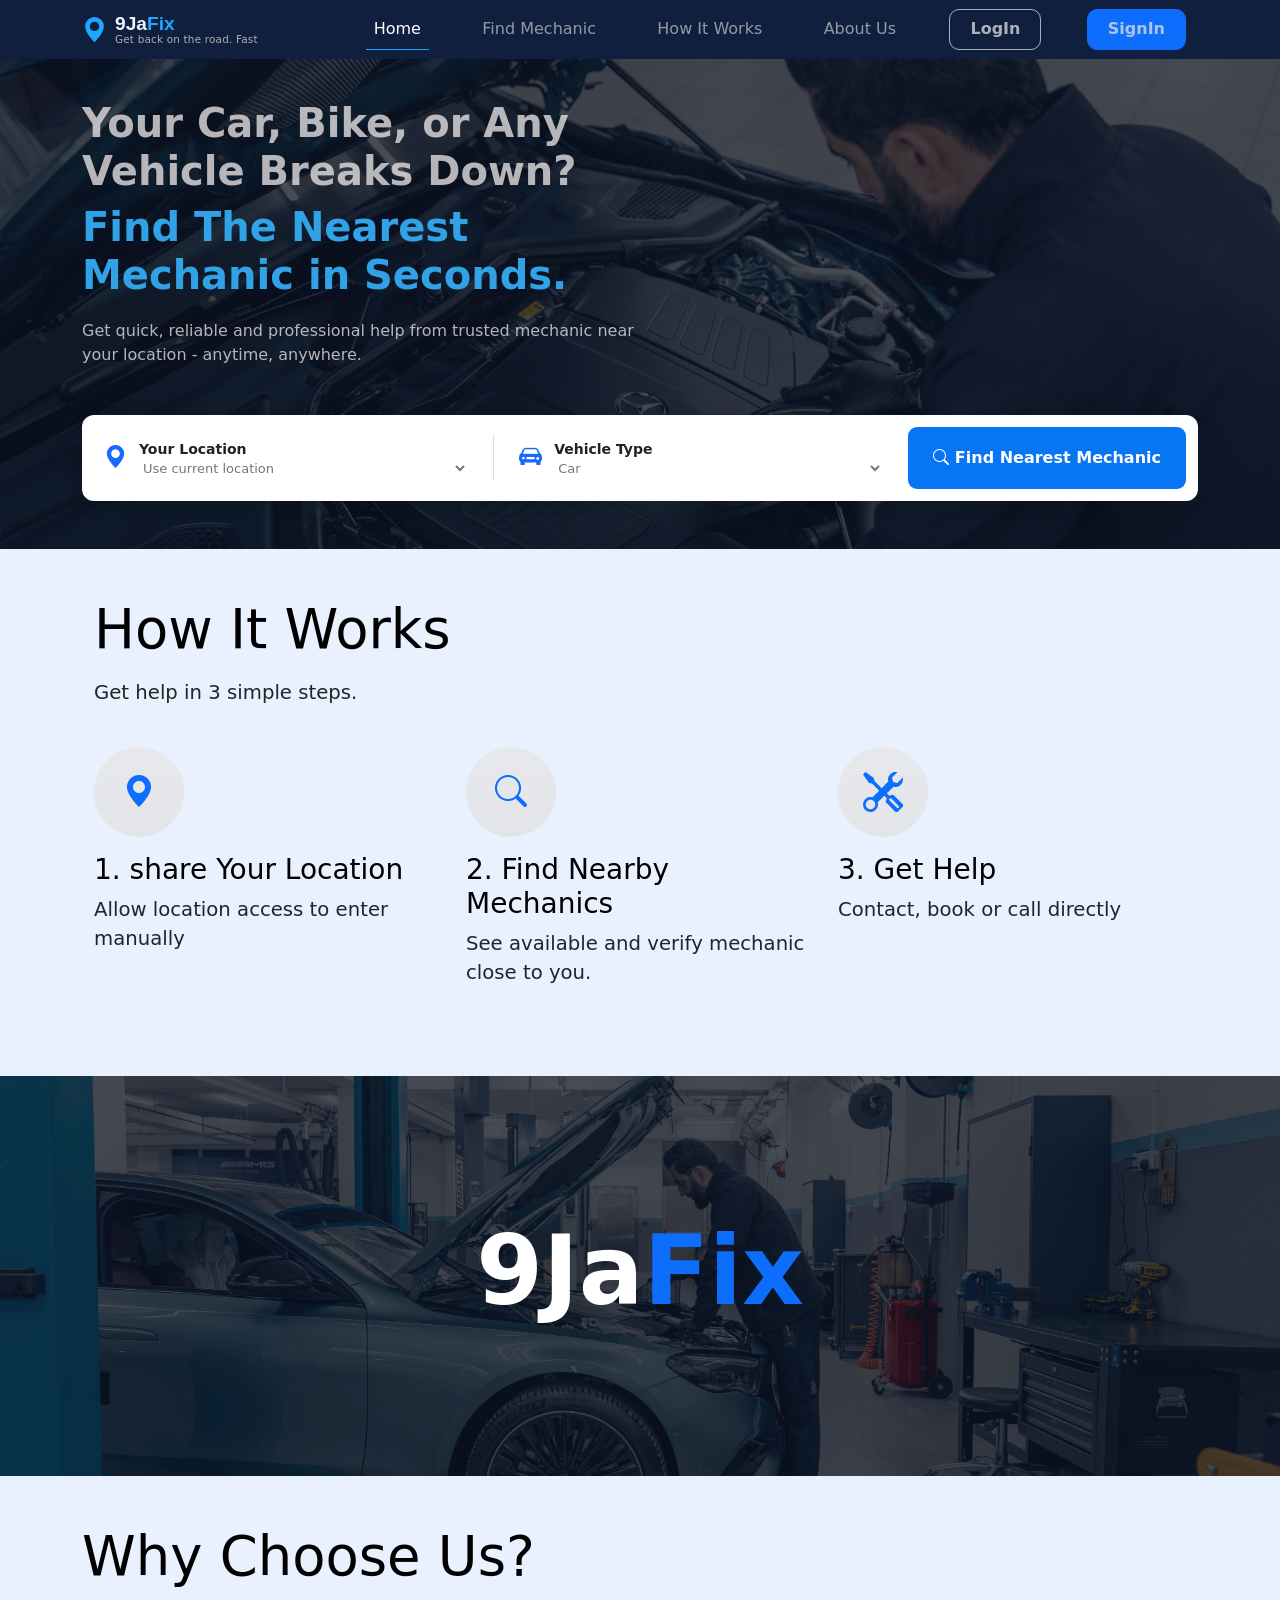
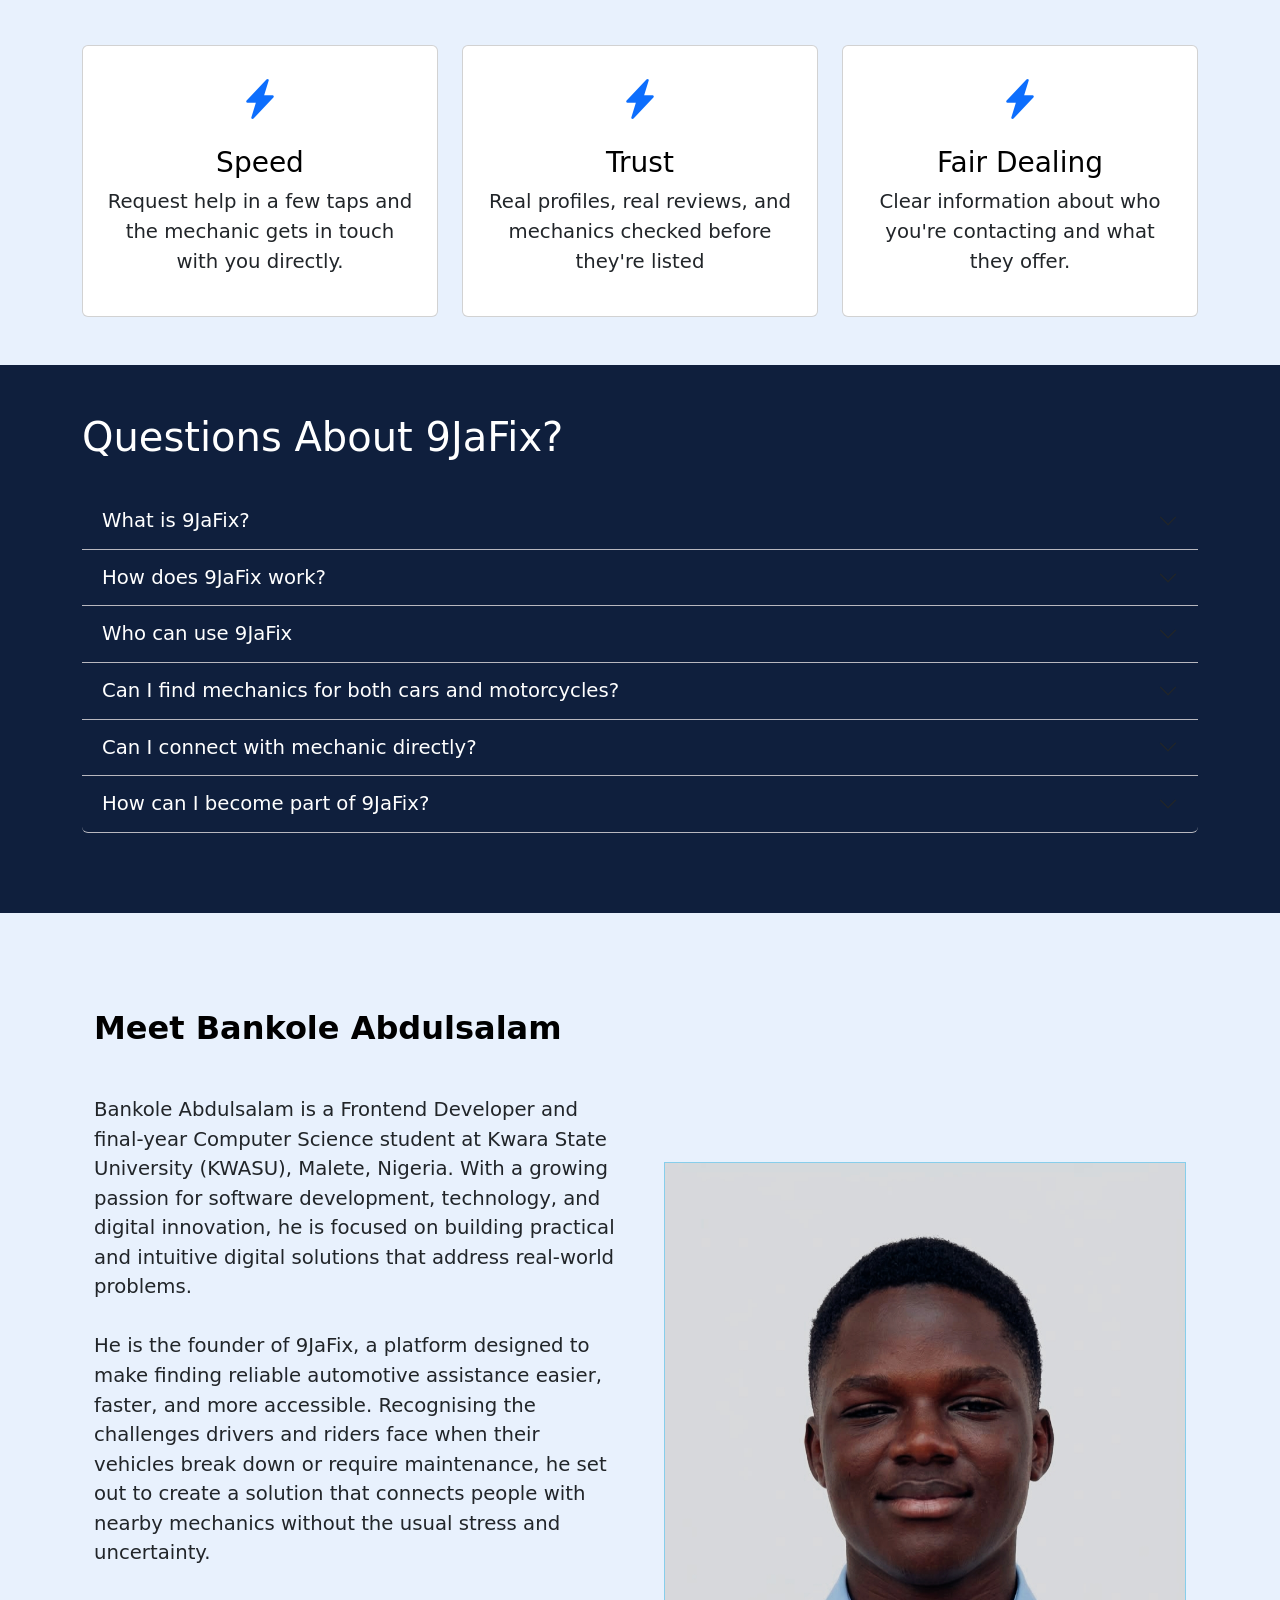
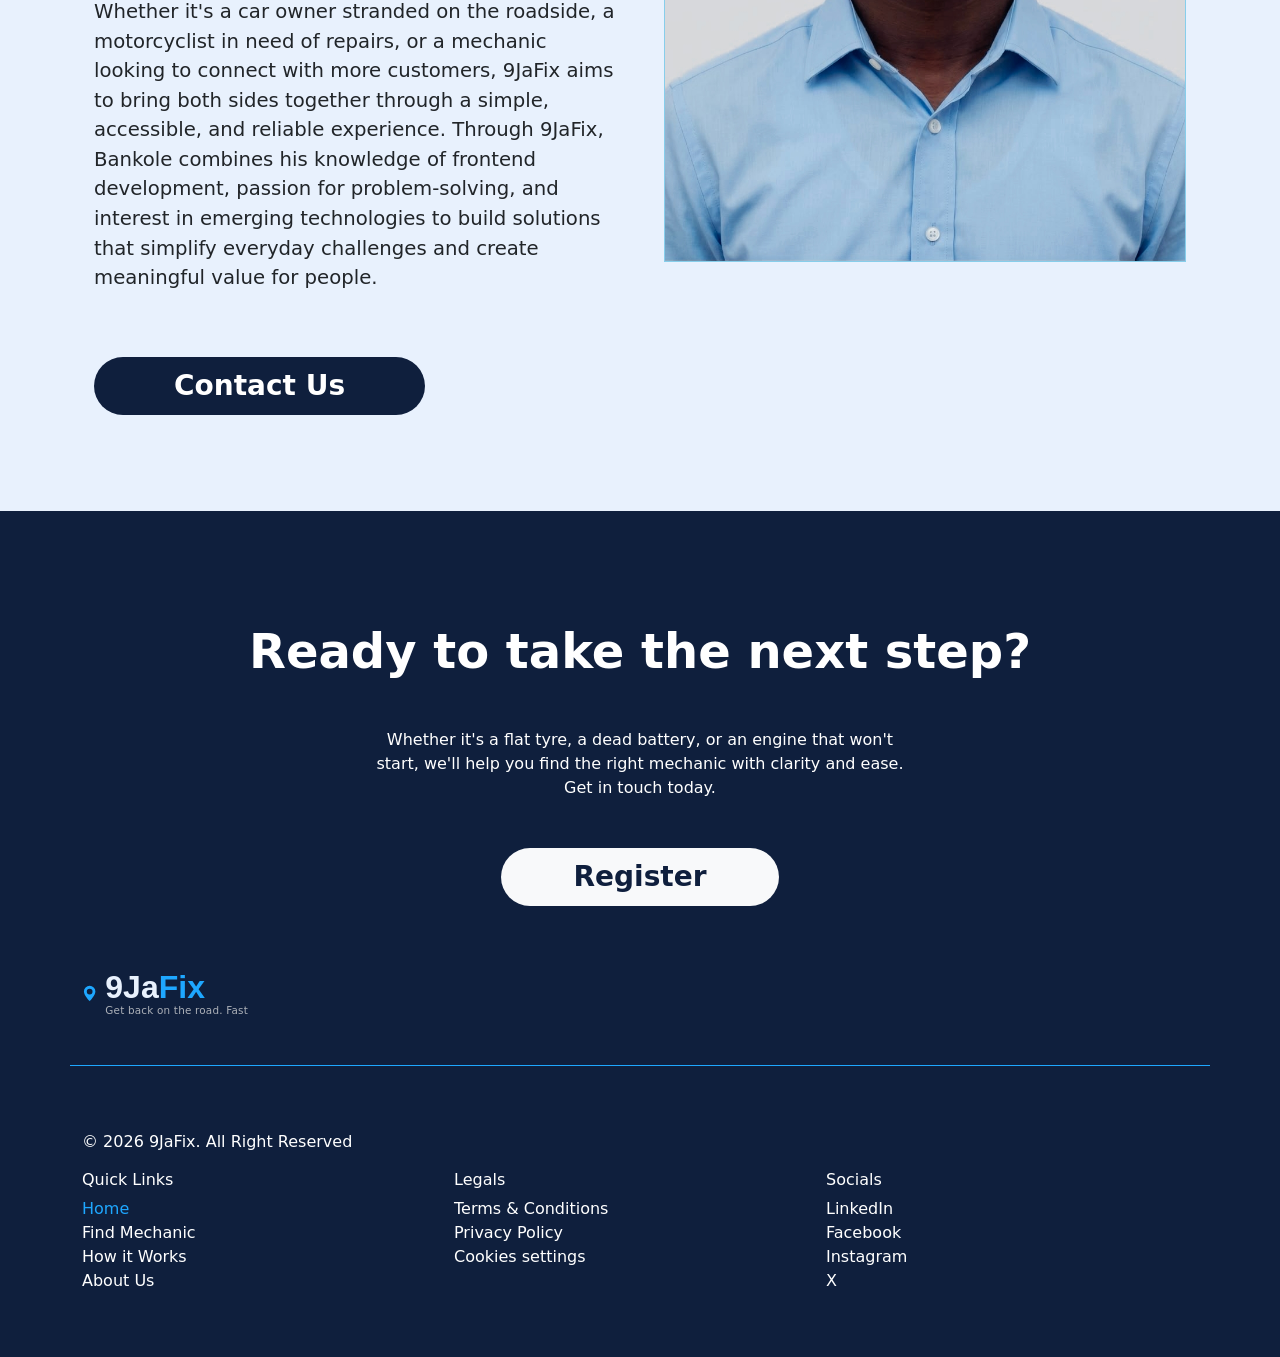
<file: index.html>
<!DOCTYPE html>
<html lang="en">
  <head>
    <meta charset="UTF-8" />
    <meta name="viewport" content="width=device-width, initial-scale=1.0" />
    <link rel="stylesheet" href="style.css" />
    <link
      rel="stylesheet"
      href="	https://cdn.jsdelivr.net/npm/bootstrap@5.3.8/dist/css/bootstrap.min.css"
    />
    <link
      rel="stylesheet"
      href="https://cdn.jsdelivr.net/npm/bootstrap-icons@1.13.1/font/bootstrap-icons.min.css"
    />
    <title>9JaFix</title>
  </head>
  <body>
    <!--NAIGATION BAR-->
    <nav class="navbar navbar-expand-lg" data-bs-theme="dark">
      <div class="container container-fluid">
        <a class="navbar-brand" href="#">
          <svg
            xmlns="http://www.w3.org/2000/svg"
            width="25"
            height="25"
            fill="#1EA7FF"
            class="bi bi-geo-alt-fill text-primary"
            viewBox="0 0 16 16"
          >
            <path
              d="M8 16s6-5.686 6-10A6 6 0 0 0 2 6c0 4.314 6 10 6 10m0-7a3 3 0 1 1 0-6 3 3 0 0 1 0 6"
            />
          </svg>
          <div class="und">
            <span class="brand-name"
              >9Ja<span style="color: #1ea7ff">Fix</span></span
            >
            <small class="sub">Get back on the road. Fast</small>
          </div>
        </a>
        <button
          class="navbar-toggler"
          type="button"
          data-bs-toggle="offcanvas"
          data-bs-target="#offcanvasNavbar"
          aria-controls="offcanvasNavbar"
          aria-label="Toggle navigation"
        >
          <span class="navbar-toggler-icon"></span>
        </button>
        <div
          class="offcanvas offcanvas-end container"
          tabindex="-1"
          id="offcanvasNavbar"
        >
          <div class="offcanvas-header">
            <button
              type="button"
              class="btn-close"
              data-bs-dismiss="offcanvas"
              aria-label="Close"
            ></button>
          </div>
          <ul class="navbar-nav">
            <li class="nav-item">
              <a
                class="nav-link active"
                aria-current="page"
                href="#"
                style="border-bottom: solid 0.5px #1ea7ff"
                >Home</a
              >
            </li>
            <li class="nav-item">
              <a class="nav-link" href="#">Find Mechanic</a>
            </li>
            <li class="nav-item">
              <a class="nav-link" href="#featured31">How It Works</a>
            </li>
            <li class="nav-item">
              <a class="nav-link" href="About.html">About Us</a>
            </li>
            <button class="btns btn1">
              <a href="logIn.html" style="all: unset">LogIn</a>
            </button>
            <button class="btns btn2 bg-primary">SignIn</button>
          </ul>
        </div>
      </div>
    </nav>

    <!--FOR THE LANDING PAGE / HERO-->
    <section class="hero">
      <div class="container landing-page">
        <h1 style="color: rgba(241, 235, 235, 0.75)">
          Your Car, Bike, or Any Vehicle Breaks Down?
        </h1>
        <h1 style="color: #32a2e7">Find The Nearest Mechanic in Seconds.</h1>
        <p>
          Get quick, reliable and professional help from trusted mechanic near
          your location - anytime, anywhere.
        </p>
      </div>

      <!--HOW TO FIND NEAREST MECHANIC, STILL WORKING ON THE GOOGLE MAP, I ALREADY KNOW HOW TO IMPORT A MAP, JUST NEED IT TO BE RESPONESIVE----- CHECCK HEREEEEEEEEEEEEEEE -->
      <div class="container mt-5">
        <div class="search-container find-mechanic container">
          <!-- Location Dropdown -->
          <div class="search-item">
            <i class="bi bi-geo-alt-fill"></i>

            <div class="search-content">
              <label for="location">Your Location</label>

              <select id="location">
                <option value="current">Use current location</option>
                <option value="manual">Enter location manually</option>
              </select>
            </div>
          </div>

          <div class="divider"></div>

          <!-- Vehicle Dropdown -->
          <div class="search-item">
            <i class="bi bi-car-front-fill"></i>

            <div class="search-content">
              <label for="vehicle">Vehicle Type</label>

              <select id="vehicle">
                <option value="car">Car</option>
                <option value="motorcycle">Motorcycle</option>
                <option value="truck">Truck</option>
                <option value="bus">Bus</option>
              </select>
            </div>
          </div>

          <!-- Search Button -->
          <button class="search-btn" id="findMechanic">
            <a
              href="FindingNearest mechanic.html"
              style="color: white; text-decoration: none"
            >
              <i class="bi bi-search"></i>
              Find Nearest Mechanic
            </a>
          </button>
        </div>
      </div>
    </section>

    <!--HOW IT WORKS............ GET HELP IN 3 SIMPLE EASY WAYS-->
    <section
      class="how-it-worksin3ways bg-light"
      style="background-color: #e8f1fd !important"
    >
      <div class="container px-4 py-5" id="featured31">
        <h2 class="pb-2 text-body-emphasis howit">How It Works</h2>
        <p class="chooseP">Get help in 3 simple steps.</p>
        <div class="row g-4 py-4 row-cols-1 row-cols-lg-3 howitworks">
          <div class="feature col">
            <div
              class="feature-icon d-inline-flex align-items-center justify-content-center bg-gradient fs-2 mb-3"
            >
              <i class="bi bi-geo-alt-fill text-primary" width="10rem"></i>
            </div>
            <h3 class="fs-3 text-body-emphasis">1. share Your Location</h3>
            <p class="chooseP">Allow location access to enter manually</p>
          </div>

          <div class="feature col">
            <div
              class="feature-icon d-inline-flex align-items-center justify-content-center bg-gradient fs-2 mb-3"
            >
              <i class="bi bi-search text-primary" width="10rem"></i>
            </div>
            <h3 class="fs-3 text-body-emphasis">2. Find Nearby Mechanics</h3>
            <p class="chooseP">
              See available and verify mechanic close to you.
            </p>
          </div>

          <div class="feature col">
            <div
              class="feature-icon d-inline-flex align-items-center justify-content-center bg-gradient fs-2 mb-3"
            >
              <svg
                xmlns="http://www.w3.org/2000/svg"
                width="40"
                height="40"
                fill="currentColor"
                class="bi bi-tools text-primary"
                viewBox="0 0 16 16"
              >
                <path
                  d="M1 0 0 1l2.2 3.081a1 1 0 0 0 .815.419h.07a1 1 0 0 1 .708.293l2.675 2.675-2.617 2.654A3.003 3.003 0 0 0 0 13a3 3 0 1 0 5.878-.851l2.654-2.617.968.968-.305.914a1 1 0 0 0 .242 1.023l3.27 3.27a.997.997 0 0 0 1.414 0l1.586-1.586a.997.997 0 0 0 0-1.414l-3.27-3.27a1 1 0 0 0-1.023-.242L10.5 9.5l-.96-.96 2.68-2.643A3.005 3.005 0 0 0 16 3q0-.405-.102-.777l-2.14 2.141L12 4l-.364-1.757L13.777.102a3 3 0 0 0-3.675 3.68L7.462 6.46 4.793 3.793a1 1 0 0 1-.293-.707v-.071a1 1 0 0 0-.419-.814zm9.646 10.646a.5.5 0 0 1 .708 0l2.914 2.915a.5.5 0 0 1-.707.707l-2.915-2.914a.5.5 0 0 1 0-.708M3 11l.471.242.529.026.287.445.445.287.026.529L5 13l-.242.471-.026.529-.445.287-.287.445-.529.026L3 15l-.471-.242L2 14.732l-.287-.445L1.268 14l-.026-.529L1 13l.242-.471.026-.529.445-.287.287-.445.529-.026z"
                />
              </svg>
            </div>
            <h3 class="fs-3 text-body-emphasis">3. Get Help</h3>
            <p class="chooseP">Contact, book or call directly</p>
          </div>
        </div>
      </div>
    </section>

    <!-- EVERYTHING ABOUT 9JAFIX INCLUDING AN IMAGE USED AS THE BACKGROUND AND THE TEXT HAS A SLANTING TRANSITION -->
    <section class="Just9jafix bg-primary text-white py-5">
      <div>
        <h1 class="fw-bold text-center">
          <a href="#">9Ja<span class="text-primary">Fix</span></a>
        </h1>
      </div>
    </section>

    <!--WHY CHOOSE US------ ALSO INCLUDE 3 WHICH ARE IN CARD FORM-->
    <section class="py-5 bg-light" style="background-color: #e8f1fd !important">
      <h2 class="pb-5 text-body-emphasis howit container">Why Choose Us?</h2>
      <div class="container">
        <div class="row g-4 text-center">
          <!--CARD FOR SPEED-->
          <div class="col-md-4">
            <div class="card h-100 p-4">
              <i class="bi bi-lightning-charge-fill fs-1 text-primary"></i>
              <h5 class="mt-3 fs-3 text-body-emphasis">Speed</h5>
              <p class="chooseP">
                Request help in a few taps and the mechanic gets in touch with
                you directly.
              </p>
            </div>
          </div>

          <!--CARD FOR TRUST-->
          <div class="col-md-4">
            <div class="card h-100 p-4">
              <i class="bi bi-lightning-charge-fill fs-1 text-primary"></i>
              <h5 class="mt-3 fs-3 text-body-emphasis">Trust</h5>
              <p class="chooseP">
                Real profiles, real reviews, and mechanics checked before
                they're listed
              </p>
            </div>
          </div>

          <!--CARD FOR FAIR DEALING-->
          <div class="col-md-4">
            <div class="card h-100 p-4">
              <i class="bi bi-lightning-charge-fill fs-1 text-primary"></i>
              <h5 class="mt-3 fs-3 text-body-emphasis">Fair Dealing</h5>
              <p class="chooseP">
                Clear information about who you're contacting and what they
                offer.
              </p>
            </div>
          </div>
        </div>
      </div>
    </section>

    <!--FREQUENTLY ASKED QUESTION ABOUT US-->
    <section
      class="FAQ"
      style="background-color: #0f1f3d; padding-bottom: 80px"
    >
      <div class="accordion container" id="accordionExample">
        <div>
          <h1 style="color: white; padding-top: 3rem">
            Questions About 9JaFix?
          </h1>
        </div>
        <br />
        <!--FIRST FAQ-->
        <div
          class="accordion-item"
          style="
            border-right: none;
            border-left: none;
            border-bottom: solid rgba(241, 235, 235, 0.75) 0.05px;
            background-color: #0f1f3d;
            color: white;
          "
        >
          <h2 class="accordion-header" style="color: white">
            <button
              class="accordion-button collapsed chooseP"
              type="button"
              data-bs-toggle="collapse"
              data-bs-target="#collapseOne"
              aria-expanded="false"
              aria-controls="collapseOne"
              style="color: white"
            >
              What is 9JaFix?
            </button>
          </h2>
          <div
            id="collapseOne"
            class="accordion-collapse collapse"
            data-bs-parent="#accordionExample"
          >
            <div class="accordion-body chooseP">
              9JaFix is an automotive service platform designed to connect
              vehicle owners and riders with nearby mechanics. Whether you need
              help with a vehicle breakdown, routine maintenance, or repairs,
              9JaFix makes finding the right mechanic easier and more
              convenient.
            </div>
          </div>
        </div>
        <!--SECOND FAQ-->
        <div
          class="accordion-item"
          style="
            border-right: none;
            border-left: none;
            border-top: none;
            border-bottom: solid rgba(241, 235, 235, 0.75) 0.05px;
            background-color: #0f1f3d;
            color: white;
          "
        >
          <h2 class="accordion-header">
            <button
              class="accordion-button collapsed chooseP"
              type="button"
              data-bs-toggle="collapse"
              data-bs-target="#collapseTwo"
              aria-expanded="false"
              aria-controls="collapseTwo"
              style="color: white"
            >
              How does 9JaFix work?
            </button>
          </h2>
          <div
            id="collapseTwo"
            class="accordion-collapse collapse"
            data-bs-parent="#accordionExample"
          >
            <div class="accordion-body chooseP">
              9JaFix helps you find mechanics around your location. You can
              explore available mechanics, identify one that suits your needs,
              and get in touch to discuss the service you require. Our goal is
              to make finding automotive assistance simple, convenient, and
              stress-free.
            </div>
          </div>
        </div>
        <!--THIRD FAQ-->
        <div
          class="accordion-item"
          style="
            border-right: none;
            border-left: none;
            border-top: none;
            border-bottom: solid rgba(241, 235, 235, 0.75) 0.05px;
            background-color: #0f1f3d;
            color: white;
          "
        >
          <h2 class="accordion-header">
            <button
              class="accordion-button collapsed chooseP"
              type="button"
              data-bs-toggle="collapse"
              data-bs-target="#collapseThree"
              aria-expanded="false"
              aria-controls="collapseThree"
              style="color: white"
            >
              Who can use 9JaFix
            </button>
          </h2>
          <div
            id="collapseThree"
            class="accordion-collapse collapse"
            data-bs-parent="#accordionExample"
          >
            <div class="accordion-body chooseP">
              9JaFix is designed for both vehicle owners and automotive service
              providers. Whether you own a car, ride a motorcycle, or operate a
              mechanic workshop, you can use the platform to connect with the
              people you need.
            </div>
          </div>
        </div>
        <!--FOURTH FAQ-->
        <div
          class="accordion-item"
          style="
            border-right: none;
            border-left: none;
            border-top: none;
            border-bottom: solid rgba(241, 235, 235, 0.75) 0.05px;
            background-color: #0f1f3d;
            color: white;
          "
        >
          <h2 class="accordion-header">
            <button
              class="accordion-button collapsed chooseP"
              type="button"
              data-bs-toggle="collapse"
              data-bs-target="#collapseFour"
              aria-expanded="false"
              aria-controls="collapseFour"
              style="color: white"
            >
              Can I find mechanics for both cars and motorcycles?
            </button>
          </h2>
          <div
            id="collapseFour"
            class="accordion-collapse collapse"
            data-bs-parent="#accordionExample"
          >
            <div class="accordion-body chooseP">
              Yes! 9JaFix is designed to serve both car owners and motorcycle
              riders, helping them connect with mechanics who can assist with
              their respective vehicle needs.
            </div>
          </div>
        </div>
        <!--FIFTH FAQ-->
        <div
          class="accordion-item"
          style="
            border-right: none;
            border-left: none;
            border-top: none;
            border-bottom: solid rgba(241, 235, 235, 0.75) 0.05px;
            background-color: #0f1f3d;
            color: white;
          "
        >
          <h2 class="accordion-header">
            <button
              class="accordion-button collapsed chooseP"
              type="button"
              data-bs-toggle="collapse"
              data-bs-target="#collapseFive"
              aria-expanded="false"
              aria-controls="collapseFive"
              style="color: white"
            >
              Can I connect with mechanic directly?
            </button>
          </h2>
          <div
            id="collapseFive"
            class="accordion-collapse collapse"
            data-bs-parent="#accordionExample"
          >
            <div class="accordion-body chooseP">
              Yes. 9JaFix is designed to make connecting with mechanics easier,
              allowing vehicle owners to get in touch with available mechanics
              and discuss their repair or maintenance requirements.
            </div>
          </div>
        </div>
        <!--SIXTH FAQ-->
        <div
          class="accordion-item"
          style="
            border-right: none;
            border-left: none;
            border-top: none;
            border-bottom: solid rgba(241, 235, 235, 0.75) 0.05px;
            background-color: #0f1f3d;
            color: white;
          "
        >
          <h2 class="accordion-header">
            <button
              class="accordion-button collapsed chooseP"
              type="button"
              data-bs-toggle="collapse"
              data-bs-target="#collapseSix"
              aria-expanded="false"
              aria-controls="collapseSix"
              style="color: white"
            >
              How can I become part of 9JaFix?
            </button>
          </h2>
          <div
            id="collapseSix"
            class="accordion-collapse collapse"
            data-bs-parent="#accordionExample"
          >
            <div class="accordion-body chooseP">
              Mechanics and workshop owners interested in reaching more
              potential customers can join the 9JaFix platform. The platform is
              designed to help automotive service providers become more
              accessible to people searching for their services.
            </div>
          </div>
        </div>
      </div>
    </section>

    <!--ABOUT ME ................HIIIIIIIIIIIIIIIIIIIIIII, MEET BANKOLE ABDULSALAM OPEMIPO-->
    <section style="background-color: #e8f1fd">
      <div class="container col-xxl-8 px-4 py-5">
        <div class="row flex-lg-row-reverse align-items-center g-5 py-5">
          <div class="col-10 col-sm-8 col-lg-6 myimage-div">
            <img
              src="9JaFix/BankoleAbdulsalamOpemipoPassport.jpeg"
              class="mx-lg-auto img-fluid myimage"
              alt="Bankole Abdulsalam Image"
              loading="lazy"
              style="
                height: 700px;
                object-fit: cover;
                border: solid 1px skyblue;
              "
            />
          </div>
          <div class="col-lg-6">
            <h1 class="display-5 fw-bold text-body-emphasis fs-2 mb-5">
              Meet Bankole Abdulsalam
            </h1>
            <p class="lead chooseP">
              Bankole Abdulsalam is a Frontend Developer and final-year Computer
              Science student at Kwara State University (KWASU), Malete,
              Nigeria. With a growing passion for software development,
              technology, and digital innovation, he is focused on building
              practical and intuitive digital solutions that address real-world
              problems. <br /><br />

              He is the founder of 9JaFix, a platform designed to make finding
              reliable automotive assistance easier, faster, and more
              accessible. Recognising the challenges drivers and riders face
              when their vehicles break down or require maintenance, he set out
              to create a solution that connects people with nearby mechanics
              without the usual stress and uncertainty. <br /><br />

              Whether it's a car owner stranded on the roadside, a motorcyclist
              in need of repairs, or a mechanic looking to connect with more
              customers, 9JaFix aims to bring both sides together through a
              simple, accessible, and reliable experience. Through 9JaFix,
              Bankole combines his knowledge of frontend development, passion
              for problem-solving, and interest in emerging technologies to
              build solutions that simplify everyday challenges and create
              meaningful value for people.
            </p>
            <button
              type="button"
              class="btn btn-light btn-lg fs-3 mt-5 footer-btn"
              style="
                font-weight: bold;
                border-radius: 100px;
                padding: 0.5rem 5rem;
                border: none;
                color: white;
                background-color: #0f1f3d;
              "
            >
              Contact Us
            </button>
          </div>
        </div>
      </div>
    </section>

    <!--FOR FOOTER-->
    <section class="footer">
      <footer class="container py-5">
        <div class="row">
          <div class="px-4 py-5 my-3 text-center footerM">
            <h1
              class="display-5 fw-bold container footerReadyto"
              style="font-size: 3rem; margin-bottom: 3rem"
            >
              Ready to take the next step?
            </h1>
            <div class="col-lg-6 mx-auto">
              <p
                class="lead readyP"
                style="margin-bottom: 3rem; font-size: 1rem !important"
              >
                Whether it's a flat tyre, a dead battery, or an engine that
                won't start, we'll help you find the right mechanic with clarity
                and ease. Get in touch today.
              </p>
              <div class="d-grid gap-2 d-sm-flex justify-content-sm-center">
                <button
                  type="button"
                  class="btn btn-light btn-lg fs-3 footer-btn"
                  style="
                    font-weight: bold;
                    border-radius: 100px;
                    padding: 0.5rem 4.5rem;
                    border: none;
                    color: #0f1f3d;
                  "
                >
                  Register
                </button>
              </div>
            </div>
          </div>

          <!--THE SECOND FOOTER CONTAINING LINKS, SOCIALS AND LEGALS-->

          <a class="navbar-brand" href="#" style="width: 190px">
            <svg
              xmlns="http://www.w3.org/2000/svg"
              width="35"
              height="35"
              fill="#1EA7FF"
              class="bi bi-geo-alt-fill text-primary"
              viewBox="0 0 16 16"
            >
              <path
                d="M8 16s6-5.686 6-10A6 6 0 0 0 2 6c0 4.314 6 10 6 10m0-7a3 3 0 1 1 0-6 3 3 0 0 1 0 6"
              />
            </svg>
            <div class="und">
              <span class="brand-name" style="font-size: 2rem"
                >9Ja<span style="color: #1ea7ff">Fix</span></span
              >
              <small class="sub">Get back on the road. Fast</small>
            </div>
          </a>

          <div class="horizontalrule"></div>

          <div class="col-12 col-md">
            <small
              class="d-block mb-3 text-body-secondary fs-6"
              style="color: white !important"
              >© 2026 9JaFix. All Right Reserved</small
            >
          </div>

          <div class="linkincolumn">
            <div class="col-6 col-md">
              <h5 class="fs-6">Quick Links</h5>
              <ul class="list-unstyled text-small">
                <li>
                  <a
                    class="link-secondary text-decoration-none"
                    style="color: white !important; color: #1ea7ff !important"
                    href="index.html"
                    >Home</a
                  >
                </li>
                <li>
                  <a
                    class="link-secondary text-decoration-none"
                    style="color: white !important"
                    href="#"
                    >Find Mechanic</a
                  >
                </li>
                <li>
                  <a
                    class="link-secondary text-decoration-none"
                    style="color: white !important"
                    href="#featured31"
                    >How it Works</a
                  >
                </li>
                <li>
                  <a
                    class="link-secondary text-decoration-none"
                    style="color: white !important"
                    href="About.html"
                    >About Us</a
                  >
                </li>
              </ul>
            </div>
            <div class="col-6 col-md">
              <h5 class="fs-6">Legals</h5>
              <ul class="list-unstyled text-small">
                <li>
                  <a
                    class="link-secondary text-decoration-none"
                    style="color: white !important"
                    href="#"
                    >Terms & Conditions</a
                  >
                </li>
                <li>
                  <a
                    class="link-secondary text-decoration-none"
                    style="color: white !important"
                    href="#"
                    >Privacy Policy</a
                  >
                </li>
                <li>
                  <a
                    class="link-secondary text-decoration-none"
                    style="color: white !important"
                    href="#"
                    >Cookies settings</a
                  >
                </li>
              </ul>
            </div>
            <div class="col-6 col-md">
              <h5 class="fs-6">Socials</h5>
              <ul class="list-unstyled text-small">
                <li>
                  <a
                    class="link-secondary text-decoration-none"
                    style="color: white !important"
                    href="https://www.linkedin.com/in/abdulsalam-bankole-b54973446"
                    target="_blank"
                    >LinkedIn</a
                  >
                </li>
                <li>
                  <a
                    class="link-secondary text-decoration-none"
                    style="color: white !important"
                    href="https://www.facebook.com/opemipoabdulsalam2"
                    target="_blank"
                    >Facebook</a
                  >
                </li>
                <li>
                  <a
                    class="link-secondary text-decoration-none"
                    style="color: white !important"
                    href="https://www.instagram.com/abdulsalaam_001?cplk=MTU0cXliaGhoa2R1cw=="
                    target="_blank"
                    >Instagram</a
                  >
                </li>
                <li>
                  <a
                    class="link-secondary text-decoration-none"
                    style="color: white !important"
                    href="https://x.com/abdulsalaam_2"
                    target="_blank"
                    >X</a
                  >
                </li>
              </ul>
            </div>
          </div>
        </div>
      </footer>
    </section>
    <script src="	https://cdn.jsdelivr.net/npm/bootstrap@5.3.8/dist/js/bootstrap.bundle.min.js"></script>
    <script src="script.js"></script>
  </body>
</html>
</file>
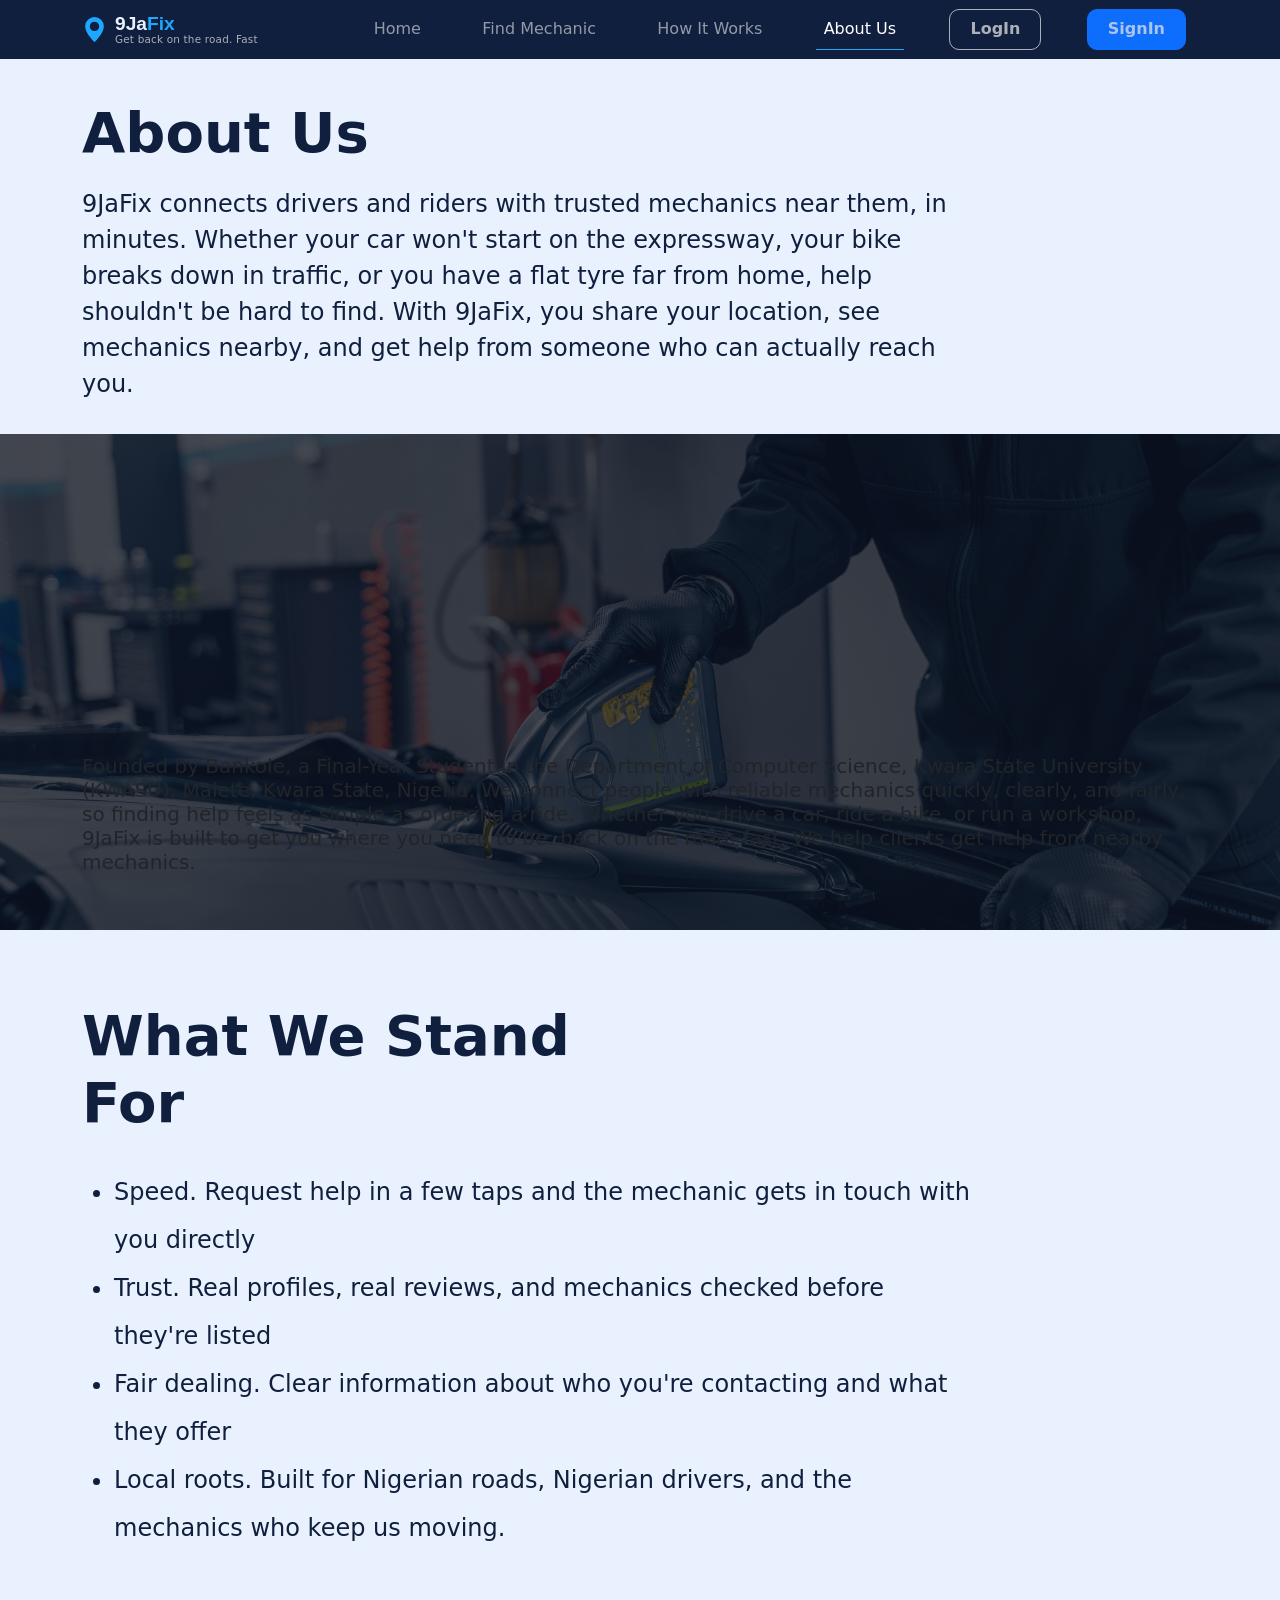
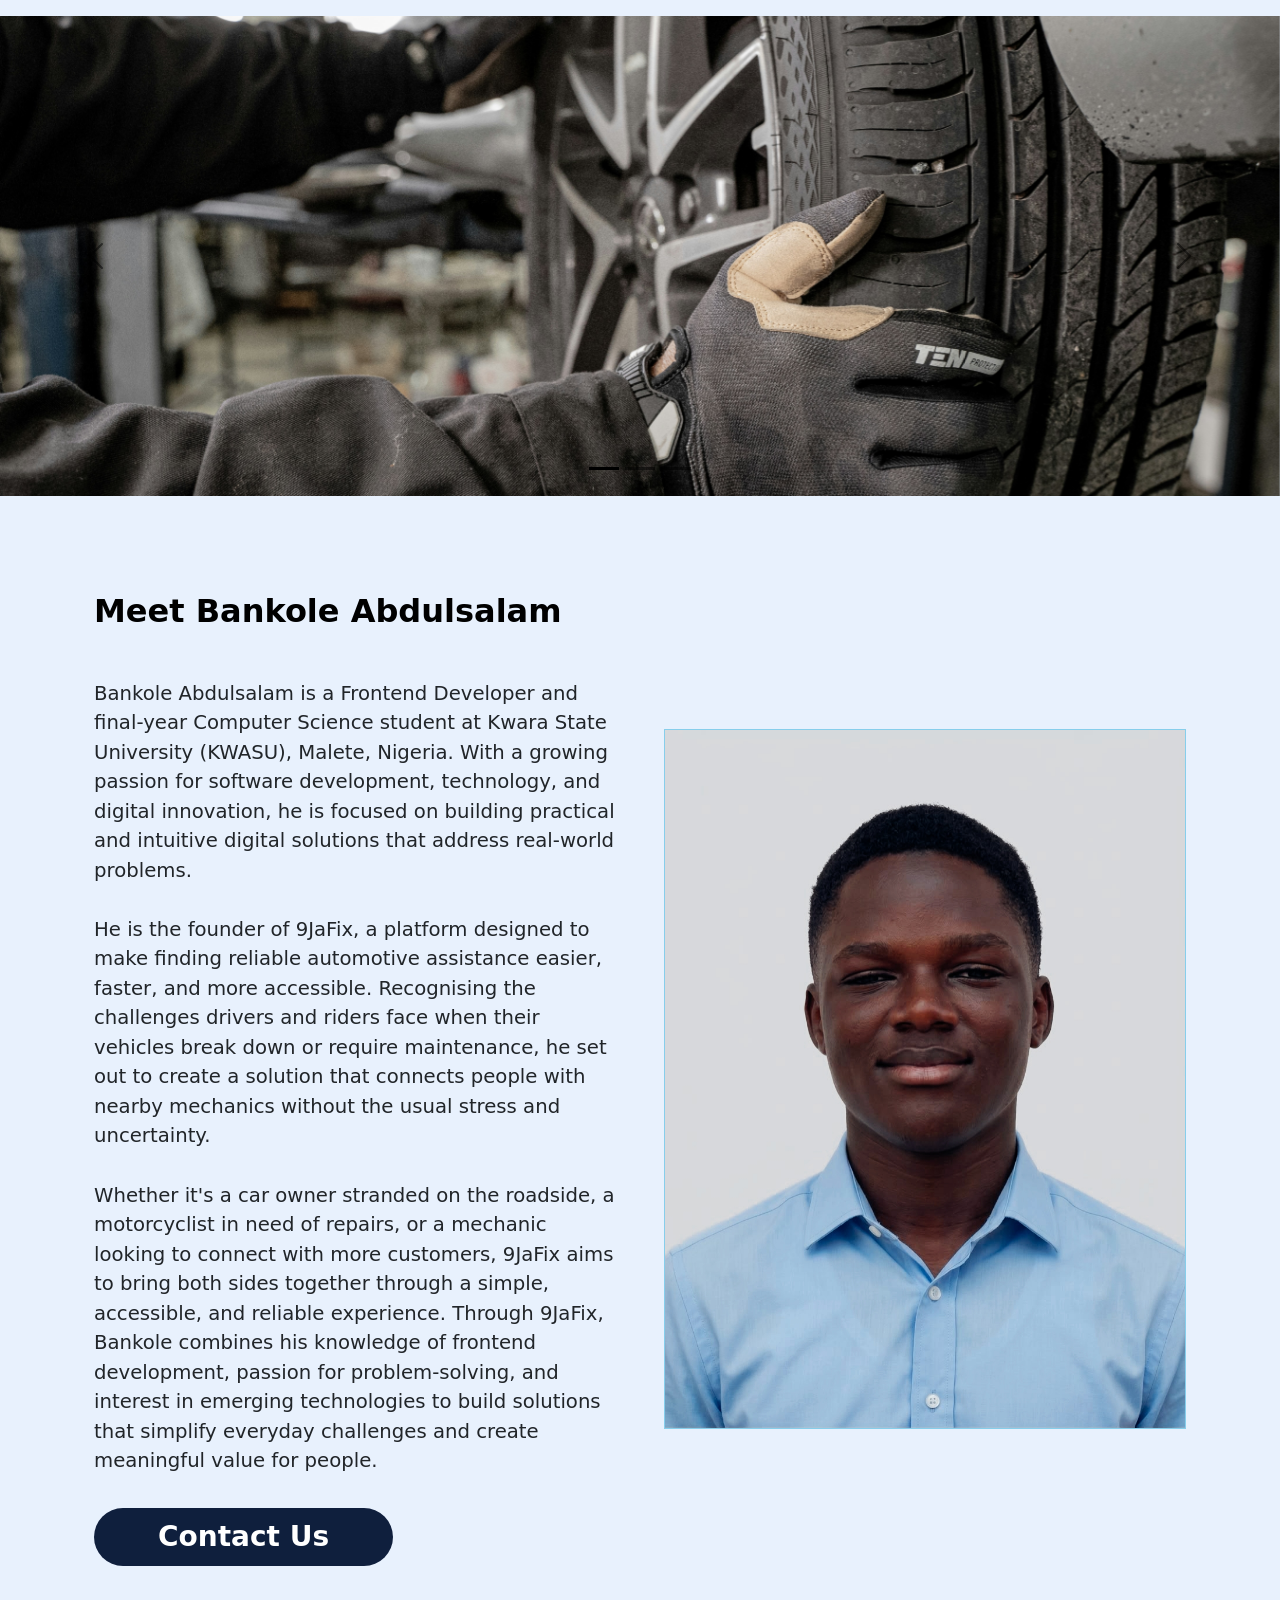
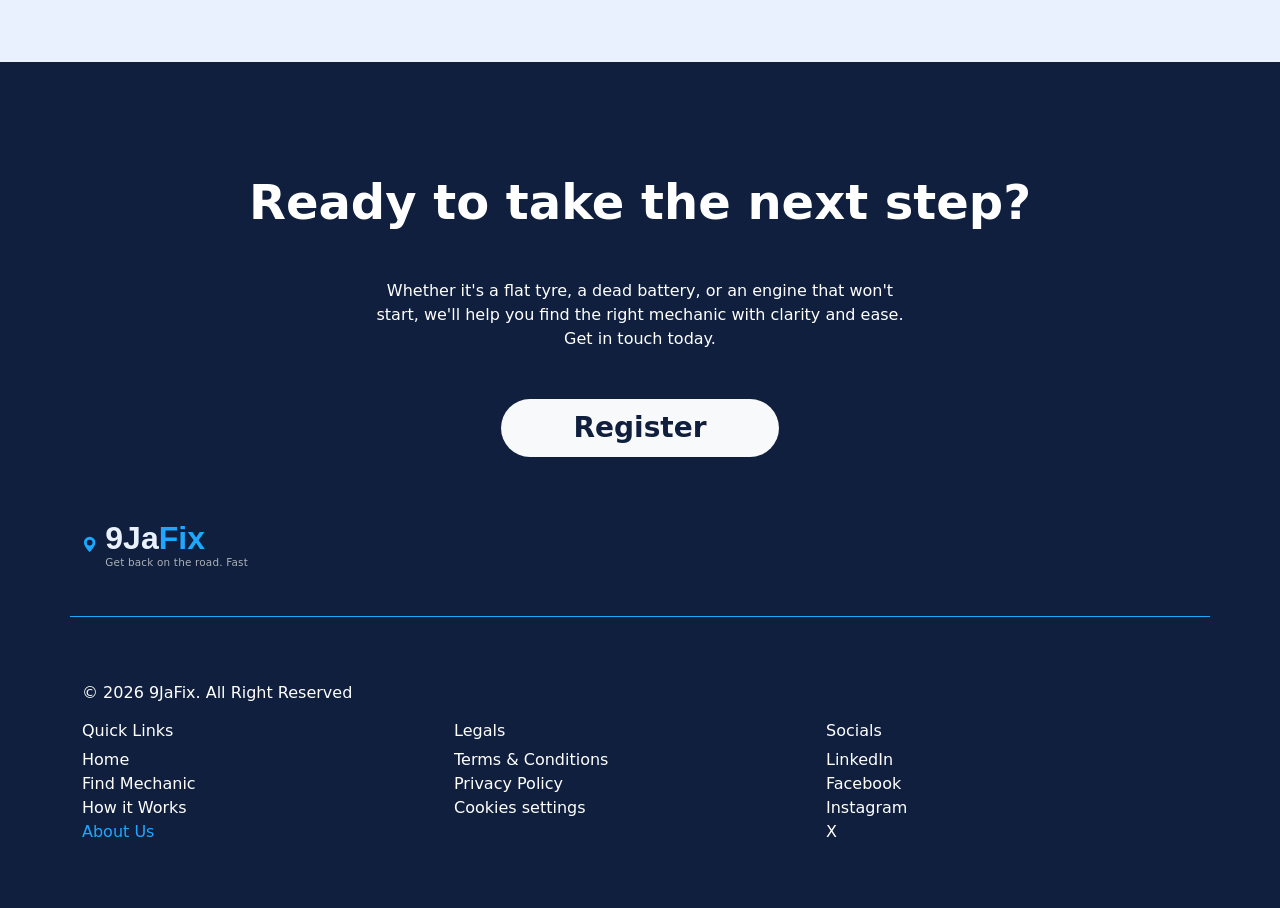
<file: About.html>
<!DOCTYPE html>
<html lang="en">
  <head>
    <meta charset="UTF-8" />
    <meta name="viewport" content="width=device-width, initial-scale=1.0" />
    <link rel="stylesheet" href="style.css" />
    <link
      rel="stylesheet"
      href="	https://cdn.jsdelivr.net/npm/bootstrap@5.3.8/dist/css/bootstrap.min.css"
    />
    <title>About Us</title>
  </head>
  <body>
    <!--NAIGATION BAR-->
    <nav class="navbar navbar-expand-lg" data-bs-theme="dark">
      <div class="container container-fluid">
        <a class="navbar-brand" href="index.html">
          <svg
            xmlns="http://www.w3.org/2000/svg"
            width="25"
            height="25"
            fill="#1EA7FF"
            class="bi bi-geo-alt-fill text-primary"
            viewBox="0 0 16 16"
          >
            <path
              d="M8 16s6-5.686 6-10A6 6 0 0 0 2 6c0 4.314 6 10 6 10m0-7a3 3 0 1 1 0-6 3 3 0 0 1 0 6"
            />
          </svg>
          <div class="und">
            <span class="brand-name"
              >9Ja<span style="color: #1ea7ff">Fix</span></span
            >
            <small class="sub">Get back on the road. Fast</small>
          </div>
        </a>
        <button
          class="navbar-toggler"
          type="button"
          data-bs-toggle="offcanvas"
          data-bs-target="#offcanvasNavbar"
          aria-controls="offcanvasNavbar"
          aria-label="Toggle navigation"
        >
          <span class="navbar-toggler-icon"></span>
        </button>
        <div
          class="offcanvas offcanvas-end container"
          tabindex="-1"
          id="offcanvasNavbar"
        >
          <div class="offcanvas-header">
            <button
              type="button"
              class="btn-close"
              data-bs-dismiss="offcanvas"
              aria-label="Close"
            ></button>
          </div>
          <ul class="navbar-nav">
            <li class="nav-item">
              <a class="nav-link" href="index.html">Home</a>
            </li>
            <li class="nav-item">
              <a class="nav-link" href="#">Find Mechanic</a>
            </li>
            <li class="nav-item">
              <a class="nav-link" href="index.html#featured31">How It Works</a>
            </li>
            <li class="nav-item">
              <a
                class="nav-link active"
                aria-current="page"
                href="About.html"
                style="border-bottom: solid 0.5px #1ea7ff"
                >About Us</a
              >
            </li>
            <button class="btns btn1">
              <a href="logIn.html" style="all: unset">LogIn</a>
            </button>
            <button class="btns btn2 bg-primary">SignIn</button>
          </ul>
        </div>
      </div>
    </nav>

    <!--FOR LANDING PAGE----- THE MAIN ABOUT US PAGE-->
    <div style="background-color: #e8f1fd; padding-bottom: 1rem">
      <div class="container landing-page">
        <h1 class="aboutus">About Us</h1>
        <p class="aboutustext" style="font-weight: 420">
          9JaFix connects drivers and riders with trusted mechanics near them,
          in minutes. Whether your car won't start on the expressway, your bike
          breaks down in traffic, or you have a flat tyre far from home, help
          shouldn't be hard to find. With 9JaFix, you share your location, see
          mechanics nearby, and get help from someone who can actually reach
          you.
        </p>
      </div>
    </div>

    <section class="aboutus-img">
      <h5 class="aboutus-text2 container">
        Founded by Bankole, a Final-Year Student in the Department of Computer
        Science, Kwara State University (KWASU), Malete, Kwara State, Nigeria.
        We connect people with reliable mechanics quickly, clearly, and fairly,
        so finding help feels as simple as ordering a ride. Whether you drive a
        car, ride a bike, or run a workshop, 9JaFix is built to get you where
        you need to be: back on the road, fast. We help clients get help from
        nearby mechanics.
      </h5>
    </section>

    <!--WHAT WE STAND FOR-->
    <div
      style="background-color: #e8f1fd; padding-bottom: 3rem; padding-top: 2rem"
    >
      <div class="container landing-page">
        <h1 class="aboutus">What We Stand For</h1>

        <ul class="aboutustext whatwe">
          <li>
            Speed. Request help in a few taps and the mechanic gets in touch
            with you directly
          </li>
          <li>
            Trust. Real profiles, real reviews, and mechanics checked before
            they're listed
          </li>
          <li>
            Fair dealing. Clear information about who you're contacting and what
            they offer
          </li>
          <li>
            Local roots. Built for Nigerian roads, Nigerian drivers, and the
            mechanics who keep us moving.
          </li>
        </ul>
      </div>
    </div>

    <!--ADD A SLIDING IMAGE TO THIS, IT'S CAROUSELLE OR WHAT IS IT CALLED-->

    <section style="background-color: #e8f1fd">
      <div id="carouselExampleDark" class="carousel carousel-dark slide">
        <div class="carousel-indicators">
          <button
            type="button"
            data-bs-target="#carouselExampleDark"
            data-bs-slide-to="0"
            class="active"
            aria-current="true"
            aria-label="Slide 1"
          ></button>
          <button
            type="button"
            data-bs-target="#carouselExampleDark"
            data-bs-slide-to="1"
            aria-label="Slide 2"
          ></button>
          <button
            type="button"
            data-bs-target="#carouselExampleDark"
            data-bs-slide-to="2"
            aria-label="Slide 3"
          ></button>
        </div>
        <div class="carousel-inner">
          <div class="carousel-item active" data-bs-interval="10000">
            <img
              src="9JaFix/Fiximage4.jpg"
              class="Caroimage d-block w-100"
              alt="Mechanic Fixing a car"
            />
          </div>
          <div class="carousel-item" data-bs-interval="2000">
            <img
              src="9JaFix/Fiximage5.jpg"
              class="Caroimage d-block w-100"
              alt="mechanic fixing a car's steering"
            />
          </div>
          <div class="carousel-item">
            <img
              src="9JaFix/Fiximage1.jpg"
              class="Caroimage d-block w-100"
              alt="Mechanic pouring oil"
            />
          </div>
        </div>
        <button
          class="carousel-control-prev"
          type="button"
          data-bs-target="#carouselExampleDark"
          data-bs-slide="prev"
        >
          <span class="carousel-control-prev-icon" aria-hidden="true"></span>
          <span class="visually-hidden">Previous</span>
        </button>
        <button
          class="carousel-control-next"
          type="button"
          data-bs-target="#carouselExampleDark"
          data-bs-slide="next"
        >
          <span class="carousel-control-next-icon" aria-hidden="true"></span>
          <span class="visually-hidden">Next</span>
        </button>
      </div>
    </section>

    <!--ABOUT ME ................HIIIIIIIIIIIIIIIIIIIIIII, MEET BANKOLE ABDULSALAM OPEMIPO-->
    <section style="background-color: #e8f1fd">
      <div class="container col-xxl-8 px-4 py-5">
        <div class="row flex-lg-row-reverse align-items-center g-5 py-5">
          <div class="col-10 col-sm-8 col-lg-6 myimage-div">
            <img
              src="9JaFix/BankoleAbdulsalamOpemipoPassport.jpeg"
              class="mx-lg-auto img-fluid myimage"
              alt="BBankole Abdulsalam Image"
              loading="lazy"
              style="
                height: 700px;
                object-fit: cover;
                border: solid 1px skyblue;
              "
            />
          </div>
          <div class="col-lg-6">
            <h1 class="display-5 fw-bold text-body-emphasis fs-2 mb-5">
              Meet Bankole Abdulsalam
            </h1>
            <p class="lead chooseP">
              Bankole Abdulsalam is a Frontend Developer and final-year Computer
              Science student at Kwara State University (KWASU), Malete,
              Nigeria. With a growing passion for software development,
              technology, and digital innovation, he is focused on building
              practical and intuitive digital solutions that address real-world
              problems. <br /><br />

              He is the founder of 9JaFix, a platform designed to make finding
              reliable automotive assistance easier, faster, and more
              accessible. Recognising the challenges drivers and riders face
              when their vehicles break down or require maintenance, he set out
              to create a solution that connects people with nearby mechanics
              without the usual stress and uncertainty. <br /><br />

              Whether it's a car owner stranded on the roadside, a motorcyclist
              in need of repairs, or a mechanic looking to connect with more
              customers, 9JaFix aims to bring both sides together through a
              simple, accessible, and reliable experience. Through 9JaFix,
              Bankole combines his knowledge of frontend development, passion
              for problem-solving, and interest in emerging technologies to
              build solutions that simplify everyday challenges and create
              meaningful value for people.
            </p>
            <button
              type="button"
              class="btn btn-light btn-lg fs-3 mt-3 footer-btn"
              style="
                font-weight: bold;
                border-radius: 100px;
                padding: 0.5rem 4rem;
                border: none;
                color: white;
                background-color: #0f1f3d;
              "
            >
              Contact Us
            </button>
          </div>
        </div>
      </div>
    </section>

    <!--FOR FOOTER-->
    <section class="footer">
      <footer class="container py-5">
        <div class="row">
          <div class="px-4 py-5 my-3 text-center footerM">
            <h1
              class="display-5 fw-bold container footerReadyto"
              style="font-size: 3rem; margin-bottom: 3rem"
            >
              Ready to take the next step?
            </h1>
            <div class="col-lg-6 mx-auto">
              <p
                class="lead readyP"
                style="margin-bottom: 3rem; font-size: 1rem !important"
              >
                Whether it's a flat tyre, a dead battery, or an engine that
                won't start, we'll help you find the right mechanic with clarity
                and ease. Get in touch today.
              </p>
              <div
                class="d-grid gap-2 d-sm-flex justify-content-sm-center mt-4 footer-btnDiv"
              >
                <button
                  type="button"
                  class="btn btn-light btn-lg fs-3 footer-btn"
                  style="
                    font-weight: bold;
                    border-radius: 100px;
                    padding: 0.5rem 4.5rem;
                    border: none;
                    color: #0f1f3d;
                  "
                >
                  Register
                </button>
              </div>
            </div>
          </div>

          <!--THE SECOND FOOTER CONTAINING LINKS, SOCIALS AND LEGALS-->

          <a class="navbar-brand" href="#" style="width: 190px">
            <svg
              xmlns="http://www.w3.org/2000/svg"
              width="35"
              height="35"
              fill="#1EA7FF"
              class="bi bi-geo-alt-fill text-primary"
              viewBox="0 0 16 16"
            >
              <path
                d="M8 16s6-5.686 6-10A6 6 0 0 0 2 6c0 4.314 6 10 6 10m0-7a3 3 0 1 1 0-6 3 3 0 0 1 0 6"
              />
            </svg>
            <div class="und">
              <span class="brand-name" style="font-size: 2rem"
                >9Ja<span style="color: #1ea7ff">Fix</span></span
              >
              <small class="sub">Get back on the road. Fast</small>
            </div>
          </a>

          <div class="horizontalrule"></div>

          <div class="col-12 col-md">
            <small
              class="d-block mb-3 text-body-secondary fs-6"
              style="color: white !important"
              >© 2026 9JaFix. All Right Reserved</small
            >
          </div>

          <div class="linkincolumn">
            <div class="col-6 col-md">
              <h5 class="fs-6">Quick Links</h5>
              <ul class="list-unstyled text-small">
                <li>
                  <a
                    class="link-secondary text-decoration-none"
                    style="color: white !important"
                    href="index.html"
                    >Home</a
                  >
                </li>
                <li>
                  <a
                    class="link-secondary text-decoration-none"
                    style="color: white !important"
                    href="#"
                    >Find Mechanic</a
                  >
                </li>
                <li>
                  <a
                    class="link-secondary text-decoration-none"
                    style="color: white !important"
                    href="index.html#featured31"
                    >How it Works</a
                  >
                </li>
                <li>
                  <a
                    class="link-secondary text-decoration-none"
                    style="color: white !important; color: #1ea7ff !important"
                    href="About.html"
                    >About Us</a
                  >
                </li>
              </ul>
            </div>
            <div class="col-6 col-md">
              <h5 class="fs-6">Legals</h5>
              <ul class="list-unstyled text-small">
                <li>
                  <a
                    class="link-secondary text-decoration-none"
                    style="color: white !important"
                    href="#"
                    >Terms & Conditions</a
                  >
                </li>
                <li>
                  <a
                    class="link-secondary text-decoration-none"
                    style="color: white !important"
                    href="#"
                    >Privacy Policy</a
                  >
                </li>
                <li>
                  <a
                    class="link-secondary text-decoration-none"
                    style="color: white !important"
                    href="#"
                    >Cookies settings</a
                  >
                </li>
              </ul>
            </div>
            <div class="col-6 col-md">
              <h5 class="fs-6">Socials</h5>
              <ul class="list-unstyled text-small">
                <li>
                  <a
                    class="link-secondary text-decoration-none"
                    style="color: white !important"
                    href="https://www.linkedin.com/in/abdulsalam-bankole-b54973446"
                    target="_blank"
                    >LinkedIn</a
                  >
                </li>
                <li>
                  <a
                    class="link-secondary text-decoration-none"
                    style="color: white !important"
                    href="https://www.facebook.com/opemipoabdulsalam2"
                    target="_blank"
                    >Facebook</a
                  >
                </li>
                <li>
                  <a
                    class="link-secondary text-decoration-none"
                    style="color: white !important"
                    href="https://www.instagram.com/abdulsalaam_001?cplk=MTU0cXliaGhoa2R1cw=="
                    target="_blank"
                    >Instagram</a
                  >
                </li>
                <li>
                  <a
                    class="link-secondary text-decoration-none"
                    style="color: white !important"
                    href="https://x.com/abdulsalaam_2"
                    target="_blank"
                    >X</a
                  >
                </li>
              </ul>
            </div>
          </div>
        </div>
      </footer>
    </section>
    <script src="	https://cdn.jsdelivr.net/npm/bootstrap@5.3.8/dist/js/bootstrap.bundle.min.js"></script>
    <script src="script.js"></script>
  </body>
</html>

<!--
WORK ON THE VEHICLE TYPE, SHOULD I STILL NAME IT VEHICLE TYPE OR CHANGE THE NAME ??? SINCE THE SITE WILL BE WORKING GENERALLY ON REPAIRING ANYTHING THAT HAS TO DO WITH MECHANIC ====} STILL ON THIS
ALSO CHECK FOR THE GOOGLE MAP AND WORK ON THE SIZE, I ALREADY HAVE KEY TO USE IT....... JUST LEFT EIHT        
-->
</file>
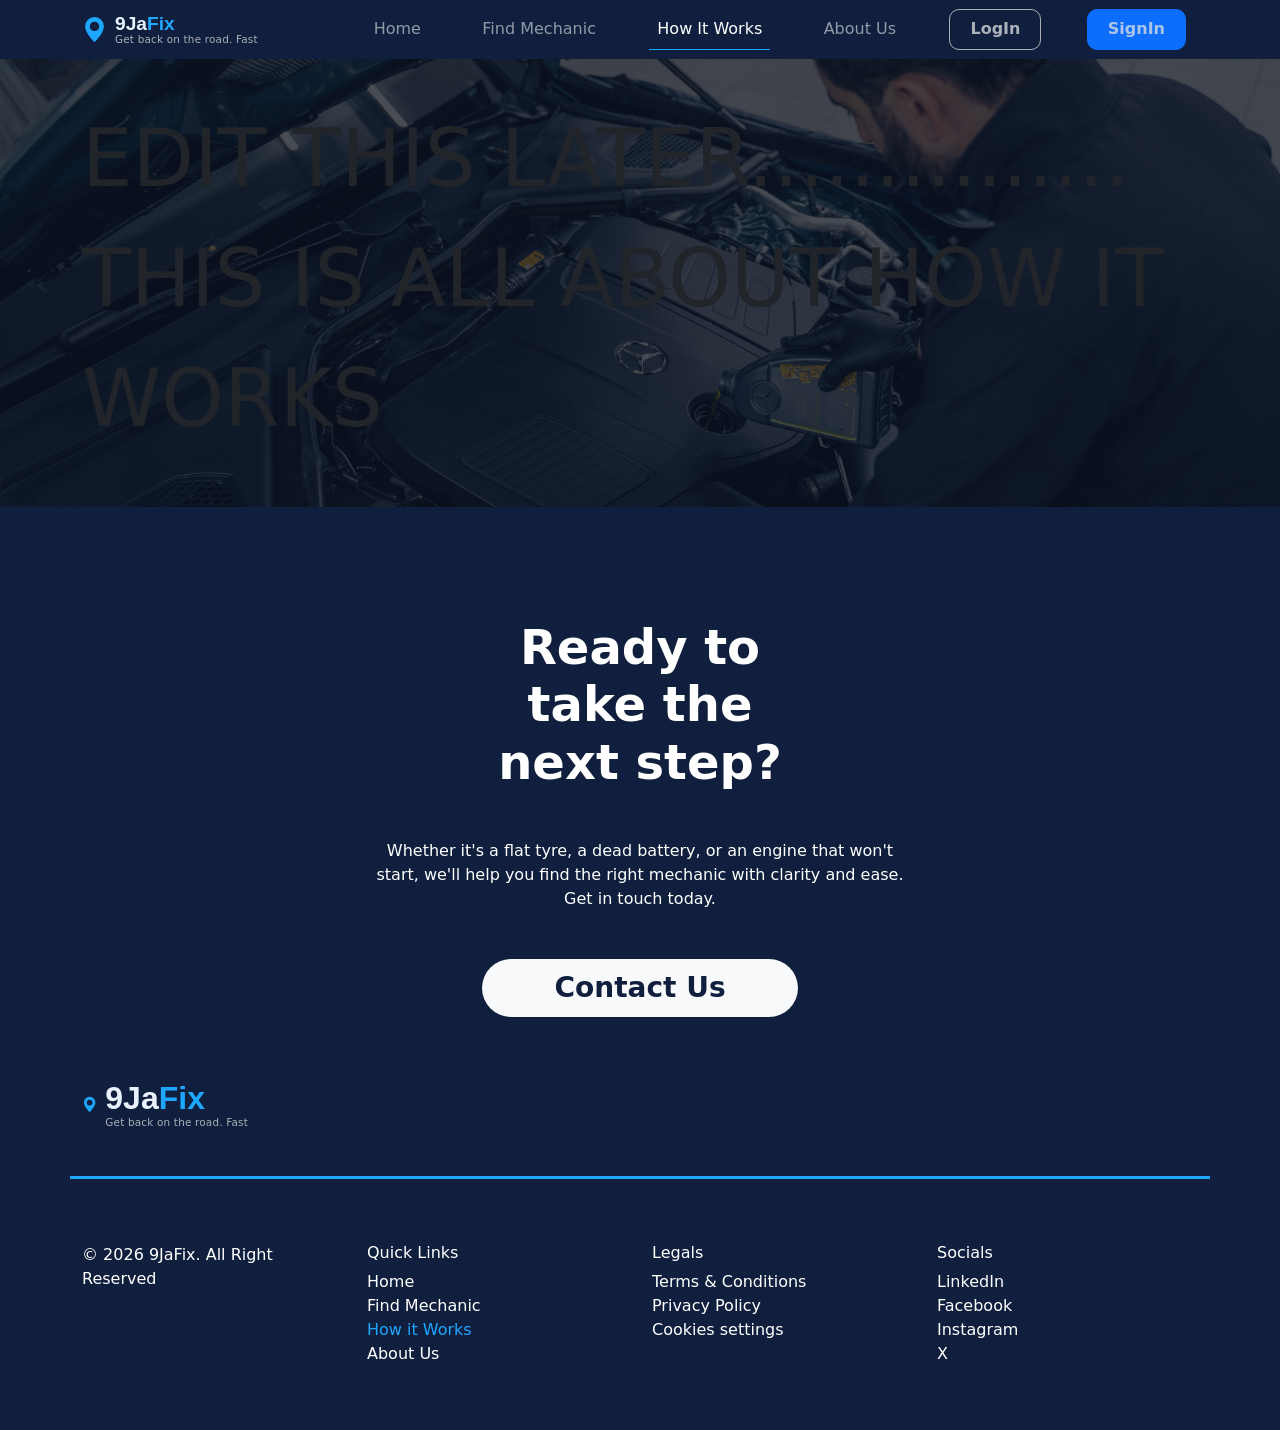
<file: HowItWorks.html>
<!DOCTYPE html>
<html lang="en">
  <head>
    <meta charset="UTF-8" />
    <meta name="viewport" content="width=device-width, initial-scale=1.0" />
    <link rel="stylesheet" href="style.css" />
    <link
      rel="stylesheet"
      href="	https://cdn.jsdelivr.net/npm/bootstrap@5.3.8/dist/css/bootstrap.min.css"
    />
    <title>9JaFix</title>
  </head>
  <body>
<!--NAIGATION BAR-->
<section class="hero ">
  <nav class="navbar navbar-expand-lg" data-bs-theme="dark">
    <div class="container container-fluid">
      <a class="navbar-brand" href="9JaFix.html">
        <svg
          xmlns="http://www.w3.org/2000/svg"
          width="25"
          height="25"
          fill="#1EA7FF"
          class="bi bi-geo-alt-fill text-primary"
          viewBox="0 0 16 16"
        >
          <path
            d="M8 16s6-5.686 6-10A6 6 0 0 0 2 6c0 4.314 6 10 6 10m0-7a3 3 0 1 1 0-6 3 3 0 0 1 0 6"
          />
        </svg>
        <div class="und">
          <span class="brand-name"
            >9Ja<span style="color: #1ea7ff">Fix</span></span
          >
          <small class="sub">Get back on the road. Fast</small>
        </div>
      </a>
      <button
        class="navbar-toggler"
        type="button"
        data-bs-toggle="offcanvas"
        data-bs-target="#offcanvasNavbar"
        aria-controls="offcanvasNavbar"
        aria-label="Toggle navigation"
      >
        <span class="navbar-toggler-icon"></span>
      </button>
      <div class="offcanvas offcanvas-end container" tabindex="-1" id="offcanvasNavbar">
        <div class="offcanvas-header">
          <button type="button" class="btn-close" data-bs-dismiss="offcanvas" aria-label="Close"></button>
        </div>
            <ul class="navbar-nav">
              <li class="nav-item">
                <a class="nav-link" href="9JaFix.html">Home</a>
              </li>
              <li class="nav-item">
                <a class="nav-link" href="FindMechanic.html">Find Mechanic</a>
              </li>
              <li class="nav-item">
                <a class="nav-link active" aria-current="page" href="HowItWorks.html"  style="border-bottom: solid 0.5px #1ea7ff;">How It Works</a>
              </li>
              <li class="nav-item">
                <a class="nav-link" href="About.html">About Us</a>
              </li>
              <button class="btns btn1">LogIn</button>
              <button class="btns btn2 bg-primary">SignIn</button>
            </ul>
          </div>
        </div>
      </nav>

      <!--FOR LANDING PAGE-->
      <div class="container landing-page" style="font-size: 5rem;">
        EDIT THIS LATER............... THIS IS ALL ABOUT HOW IT WORKS
        </div>

      <div></div>

      <div></div>
    </section>

        <!--FOR FOOTER-->
        <section class="footer">
          <footer class="container py-5">
            <div class="row">
              <div class="px-4 py-5 my-3 text-center">
                <h1
                  class="display-5 fw-bold container"
                  style="width: 35%; font-size: 3rem; margin-bottom: 3rem"
                >
                  Ready to take the next step?
                </h1>
                <div class="col-lg-6 mx-auto">
                  <p
                    class="lead"
                    style="margin-bottom: 3rem; font-size: 1rem !important"
                  >
                    Whether it's a flat tyre, a dead battery, or an engine that
                    won't start, we'll help you find the right mechanic with clarity
                    and ease. Get in touch today.
                  </p>
                  <div class="d-grid gap-2 d-sm-flex justify-content-sm-center">
                    <button
                      type="button"
                      class="btn btn-light btn-lg fs-3"
                      style="
                        font-weight: bold;
                        border-radius: 100px;
                        padding: 0.5rem 4.5rem;
                        border: none;
                        color: #0f1f3d;
                      "
                    >
                      Contact Us
                    </button>
                  </div>
                </div>
              </div>
    
              <a class="navbar-brand" href="#" style="width: 190px;">
                <svg
                  xmlns="http://www.w3.org/2000/svg"
                  width="35"
                  height="35"
                  fill="#1EA7FF"
                  class="bi bi-geo-alt-fill text-primary"
                  viewBox="0 0 16 16"
                >
                  <path
                    d="M8 16s6-5.686 6-10A6 6 0 0 0 2 6c0 4.314 6 10 6 10m0-7a3 3 0 1 1 0-6 3 3 0 0 1 0 6"
                  />
                </svg>
                <div class="und">
                  <span class="brand-name" style="font-size: 2rem"
                    >9Ja<span style="color: #1ea7ff">Fix</span></span
                  >
                  <small class="sub">Get back on the road. Fast</small>
                </div>
              </a>
    
              <div
                class="horizontalrule"
                style="
                  border-top: solid #1ea7ff !important;
                  margin-top: 3rem;
                  margin-bottom: 4rem;
                "
              ></div>
    
              <div class="col-12 col-md">
                <small
                  class="d-block mb-3 text-body-secondary fs-6"
                  style="color: white !important"
                  >© 2026 9JaFix. All Right Reserved</small
                >
              </div>
              <div class="col-6 col-md">
                <h5 class="fs-6">Quick Links</h5>
                <ul class="list-unstyled text-small">
                  <li>
                    <a
                      class="link-secondary text-decoration-none"
                      style="color: white !important;"
                      href="9JaFix.html"
                      >Home</a
                    >
                  </li>
                  <li>
                    <a
                      class="link-secondary text-decoration-none"
                      style="color: white !important"
                      href="FindMechanic.html"
                      >Find Mechanic</a
                    >
                  </li>
                  <li>
                    <a
                      class="link-secondary text-decoration-none"
                      style=" color: #1ea7ff !important;"
                      href="HowItWorks.html"
                      >How it Works</a
                    >
                  </li>
                  <li>
                    <a
                      class="link-secondary text-decoration-none"
                      style="color: white !important"
                      href="About.html"
                      >About Us</a
                    >
                  </li>
                </ul>
              </div>
              <div class="col-6 col-md">
                <h5 class="fs-6">Legals</h5>
                <ul class="list-unstyled text-small">
                  <li>
                    <a
                      class="link-secondary text-decoration-none"
                      style="color: white !important"
                      href="#"
                      >Terms & Conditions</a
                    >
                  </li>
                  <li>
                    <a
                      class="link-secondary text-decoration-none"
                      style="color: white !important"
                      href="#"
                      >Privacy Policy</a
                    >
                  </li>
                  <li>
                    <a
                      class="link-secondary text-decoration-none"
                      style="color: white !important"
                      href="#"
                      >Cookies settings</a
                    >
                  </li>
                </ul>
              </div>
              <div class="col-6 col-md">
                <h5 class="fs-6">Socials</h5>
                <ul class="list-unstyled text-small">
                  <li>
                    <a
                      class="link-secondary text-decoration-none"
                      style="color: white !important"
                      href="https://www.linkedin.com/in/abdulsalam-bankole-b54973446"
                      target="_blank"
                      >LinkedIn</a
                    >
                  </li>
                  <li>
                    <a
                      class="link-secondary text-decoration-none"
                      style="color: white !important"
                      href="https://www.facebook.com/opemipoabdulsalam2"
                      target="_blank"
                      >Facebook</a
                    >
                  </li>
                  <li>
                    <a
                      class="link-secondary text-decoration-none"
                      style="color: white !important"
                      href="https://www.instagram.com/abdulsalaam_001?cplk=MTU0cXliaGhoa2R1cw=="
                      target="_blank"
                      >Instagram</a
                    >
                  </li>
                  <li>
                    <a
                      class="link-secondary text-decoration-none"
                      style="color: white !important"
                      href="https://x.com/abdulsalaam_2"
                      target="_blank"
                      >X</a
                    >
                  </li>
                </ul>
              </div>
            </div>
          </footer>
        </section>
    <script src="	https://cdn.jsdelivr.net/npm/bootstrap@5.3.8/dist/js/bootstrap.bundle.min.js"></script>
  </body>
</html>


<!--DELETE THIS LATER.............. DELETE THE ENTIRE FILE-->
</file>
<file: style.css>
body{
  scroll-behavior: smooth;
}

/*GENERAL STYLING, LET ALL PARAGRAAPH TEXT HAS THE SAME FONT SIZE
SAME THING SHOULD APPLY TO THE HEADING TOO*/
p{
  font-size: 1rem !important;
}

.hero{
  background: linear-gradient(rgba(11, 20, 38, 0.75), rgba(11, 20, 38, 0.75)), url("9JaFix/Fiximage1.jpg") center / cover no-repeat;  
  width: 100%;
  object-fit: fill;
  padding-bottom: 3rem;
  aspect-ratio: 16/1;
}

.container-fluid{
  display: flex !important;
  gap: 5rem;
}

.navbar{
  background: #0f1f3d;
  position: sticky !important;
  top: 0 !important;
  z-index: 1000;
}

.navbar-nav{
  display: flex;
  justify-content: space-between;
  gap: 1rem;
}

.navbar-brand{
  display: flex;
  flex-direction: row;
  align-items: center;
  gap: 8px;
}

.sub{
  font-size: 0.65rem;
  font-weight: 400;
  letter-spacing: 0.02em;
  color: rgba(225, 225, 225, 0.75);
}

.brand-name{
  font-size: 1.2rem;
  font-weight: 700; 
  color: #e8f1fd;
  font-family: Arial, Helvetica, sans-serif;
}

.und{
  display: flex;
  flex-direction: column;
  line-height: 1.1;
}

/*NAV BUTTON*/
.btns{
  border: none;
  border-radius: 10px;
  font-weight: bold;
  font-size: 1rem;
  color: rgba(225, 225, 225, 0.75);
  text-decoration: none;
}

.btn1{
  background-color: transparent;
  border: solid 0.5px rgba(225, 225, 225, 0.75);
  padding: 4px 20px;
}

.btn2{
  padding: 4px 20px;
  border: solid 0.5px #0d6efd;
}


/*FOR LANDING PAGE MAIN TEXT*/
.landing-page{
  padding-top: 40px;
}

.landing-page h1{
  display: block;
  width: 50%;
  font-weight: 700;
}

.landing-page p{
  display: block;
  width: 50%;
  font-weight: 500;
  color: rgba(241, 235, 235, 0.75);
  margin-top: 20px;
}

/*FOR FINDING NEAREST MECHANIC*/
.find-mechanic{
  background-color: white !important;
}

.search-container {
  display: flex;
  align-items: center;
  background: rgba(241, 235, 235, 0.75);
  padding: 12px;
  border-radius: 12px;
  gap: 15px;
  width: 100%;
  box-shadow: 0 4px 15px rgba(0,0,0,0.1);
}

.search-item {
  display: flex;
  align-items: center;
  gap: 12px;
  flex: 1;
  padding: 10px;
}

.search-item > i {
  color: #1769ff;
  font-size: 23px;
}

.search-content {
  display: flex;
  flex-direction: column;
  flex: 1;
}

.search-content label {
  font-size: 14px;
  font-weight: 600;
  color: #222;
}

.search-content select {
  border: none;
  outline: none;
  background: transparent;
  font-size: 13px;
  color: #777;
  width: 100%;
  cursor: pointer;
}

.divider {
  height: 45px;
  width: 1px;
  background: #ddd;
}

.search-btn {
  background: #0875f5;
  color: white;
  border: none;
  border-radius: 9px;
  padding: 19px 25px;
  font-weight: 600;
  cursor: pointer;
  white-space: nowrap;
}

.search-btn:hover {
  background: #005ed1;
}


/*HOW IT WORKS SECTION*/
.howit{
  font-size: 3.4rem;
}

.feature-icon{
  width: 90px;
  height: 90px;
  border-radius: 50%;
  background-color: rgba(225, 225, 225, 0.75);
}

/*9JA FIX TEXT WITH IMAGE BACKGROUND*/
.Just9jafix{
  background: linear-gradient(rgba(11, 20, 38, 0.75), rgba(11, 20, 38, 0.75)), url("9JaFix/Fiximage3.jpg") center / cover no-repeat;  
  width: 100%;
  height: 400px;
  object-fit: scale-down;
  display: flex;
  justify-content: center;
  align-items: center;
}

.Just9jafix h1{
  font-size: 6rem;
}

.Just9jafix a{
  text-decoration: none;
  color: white;
  display: inline-block;
  transition: transform 0.25s ease;
}

.Just9jafix a:hover{
  transform:rotate(4deg);
}

/*WHY CHOOSE US STYLING*/
.chooseP{
  font-size: 1.23rem !important;
}

/*EVERYTHING IN "ABOUT" STYLING*/
/*COPY THIS FOR MOBILE MEDIA VISIBILITY REDUCE THE HEIGHT OF THE IMAGE TOO*/
.aboutus{
  color: #0f1f3d;
  font-size: 3.5rem !important;
}

.aboutustext{
  color: #0f1f3d !important;
  font-size: 1.5rem !important;
  width: 80% !important;
}

.aboutus-img{
  background: linear-gradient(rgba(11, 20, 38, 0.75), rgba(11, 20, 38, 0.75)), url("9JaFix/Fiximage2.jpg") center / cover no-repeat;  
  width: 100%;
  object-fit: fill;
  aspect-ratio: 16/1;
  padding-top: 20rem;
  padding-bottom: 3rem;
}

/*WHAT WE STAND FOR*/
.whatwe{
  margin-top: 2rem;
  line-height: 3rem !important;
}

/*FOR FREQUENTLY ASKED QUESTION----- FAQ*/
.accordion-button{
  background-color: transparent !important;
  outline: none !important;
}

.accordion-button:focus {
    box-shadow: none !important;
    border-color: transparent !important;
}

/*FOR FOOTER*/
.footer{
  background-color: #0f1f3d;
  color: white;
}

.horizontalrule{
  border-top: solid 0.5px #1ea7ff !important;
  margin-top: 3rem !important;
  margin-bottom: 4rem;
}

.linkincolumn{
  display: flex;
}

.Caroimage{
  aspect-ratio: 16/6;
  object-fit: cover;
}

/*FOR THE DESKTOP MEDIA VISIBILITY */

@media (min-width: 992px){
  .navbar-nav{
    gap: 35px;
  }
}

@media (max-width: 650px) {
  .search-container {
      flex-direction: column;
      align-items: stretch;
  }

  .divider {
      height: 1px;
      width: 100%;
  }

  .search-btn {
      width: 100%;
  }
}


/* MEDIA VISIBILITY FOR ALLLLLL*/
@media (max-width: 480px) {

  /*FOR THE MOBILE NAVBAR, THE DROPDOWN ICON*/
  button.navbar-toggler{
    float: right;
  }

  /*FOR THE ABOUT US PAGE*/
  .landing-page{
    padding-top: 40px;
  }
  
  .landing-page h1{
    display: block;
    width: 90%;
    font-weight: 700;
  }
  
  .landing-page p{
    display: block;
    width: 90%;
    font-weight: 500;
    color: rgba(241, 235, 235, 0.75);
    margin-top: 20px;
  }

  /*FOR BUTTONS*/
  .btn1{
    margin-top: 3rem;
  }

  .btn2{
    margin-top: 1.5rem;
    border: solid 0.5px #0875f5;
  }
  
.aboutus-text2{
  color: white;
  background-color:#253d69;
  font-size: 1rem;
  line-height: 1.5rem;
  width: 10rem;
  padding: 2rem !important;
}

/*FOR MY IMAGE IN ABOUT ME*/

.myimage-div{
  width: 100% !important;
}

.readyP{
  margin-top: 2rem;
  margin-bottom: 1rem !important;
}

.footerM{
  padding-top: 0 !important;
}

.footerReadyto{
  all: initial;
  color: white;
  width: 115% !important;
  font-size: 1.9rem !important;
  padding-top: 0 !important;
}

.aboutus{
  font-size: 2.4rem !important;
}

.linkincolumn{
  display: flex;
  flex-direction: column;
  gap:2rem;
}

.aboutustext{
  width: 100% !important;
}

.aboutus-img{
  padding-bottom: 0 !important;
}

.aboutus-text2{
  line-height: 1.5rem;
  padding: 1.5rem !important;
}

.whatwe{
  margin-top: 1rem;
  line-height: 2.5rem !important;
}

.Caroimage{
  aspect-ratio: 16/9;
  object-fit: cover;
  height: 20rem;
}


/*FOR THAT 9JAFIX TEXT THAT IS PENDING ANYTIME YOU HOVER ON IT, THIS IS THE MOBILE VERSION OF IT, I DONT KNOW WHAT IT DOES YET THO*/
@media (prefers-reduced-motion: reduce) {
  a.bend { transition: none; }
  a.bend:hover { transform: none; }
}
}
</file>
